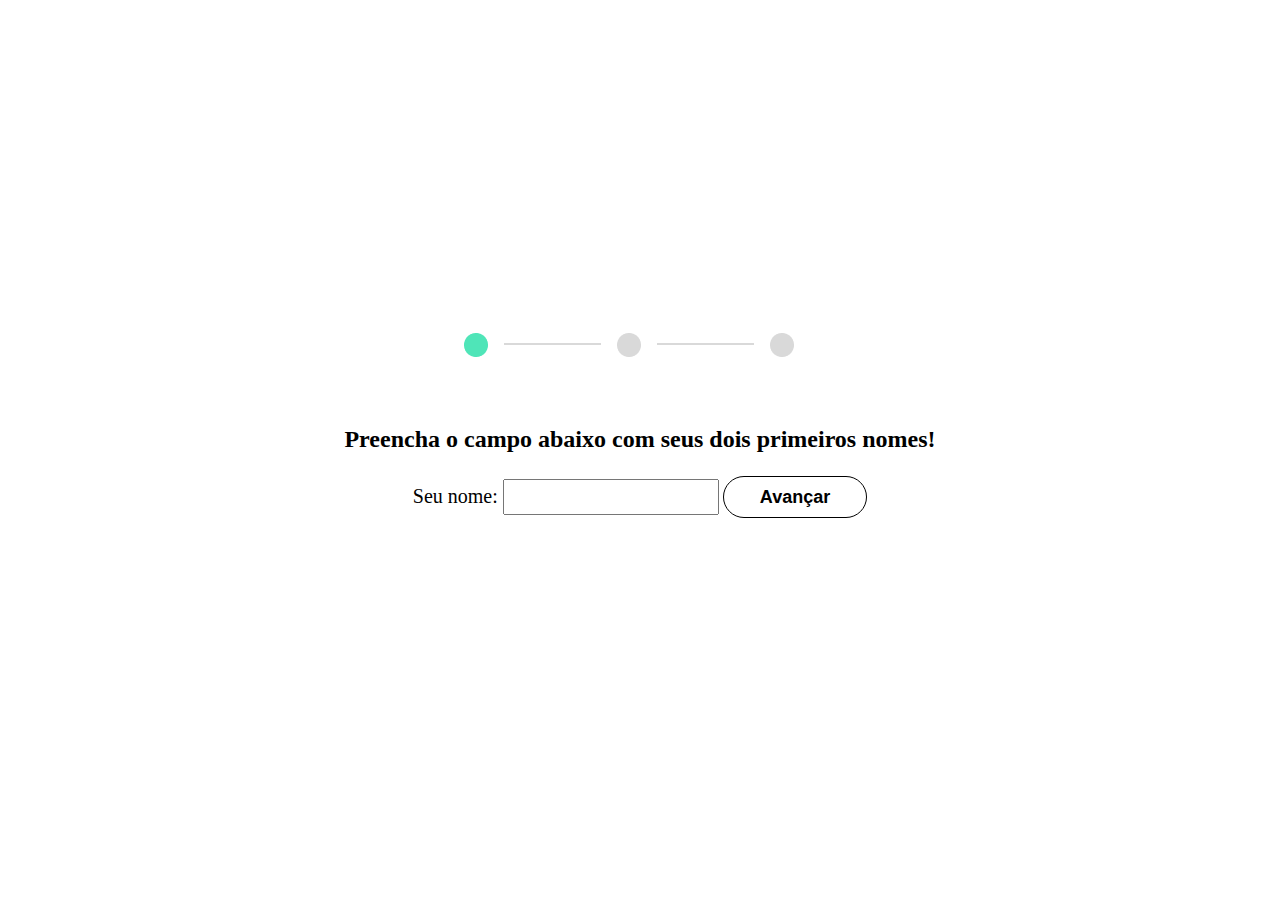
<file: index.html>
<!DOCTYPE html>
<html lang="pt">
    <head>
        <meta charset="UTF-8">
        <meta http-equiv="X-UA-Compatible" content="IE=edge">
        <meta name="viewport" content="width=device-width, initial-scale=1.0">
        <link rel="stylesheet" type="text/css" href="style.css">
        <title>Surpresa</title>        
    </head>
    <body>
        <section class="formulario">
            <div class="formulario__container">
                <img src="./imgs/status-1.png" class="imagem__status1">                
                <h2 class="formulario__titulo-texto">Preencha o campo abaixo com seus dois primeiros nomes!</h2>
            </div>            
            <form class="principal__formulario" data-formulario>
                <label class="campo__etiqueta" for="nome">Seu nome: </label>
                <input name="nome" id="nome" class="campo__escrita" type="nome" minlength="3" required/>
                <input value="Avançar" class="formulario__botao" id="Enviar" data-botao-enviar type="submit"> 
            </form>  
        </section>
        <script src="js/script.js"></script>
    </body>
</html>
</file>
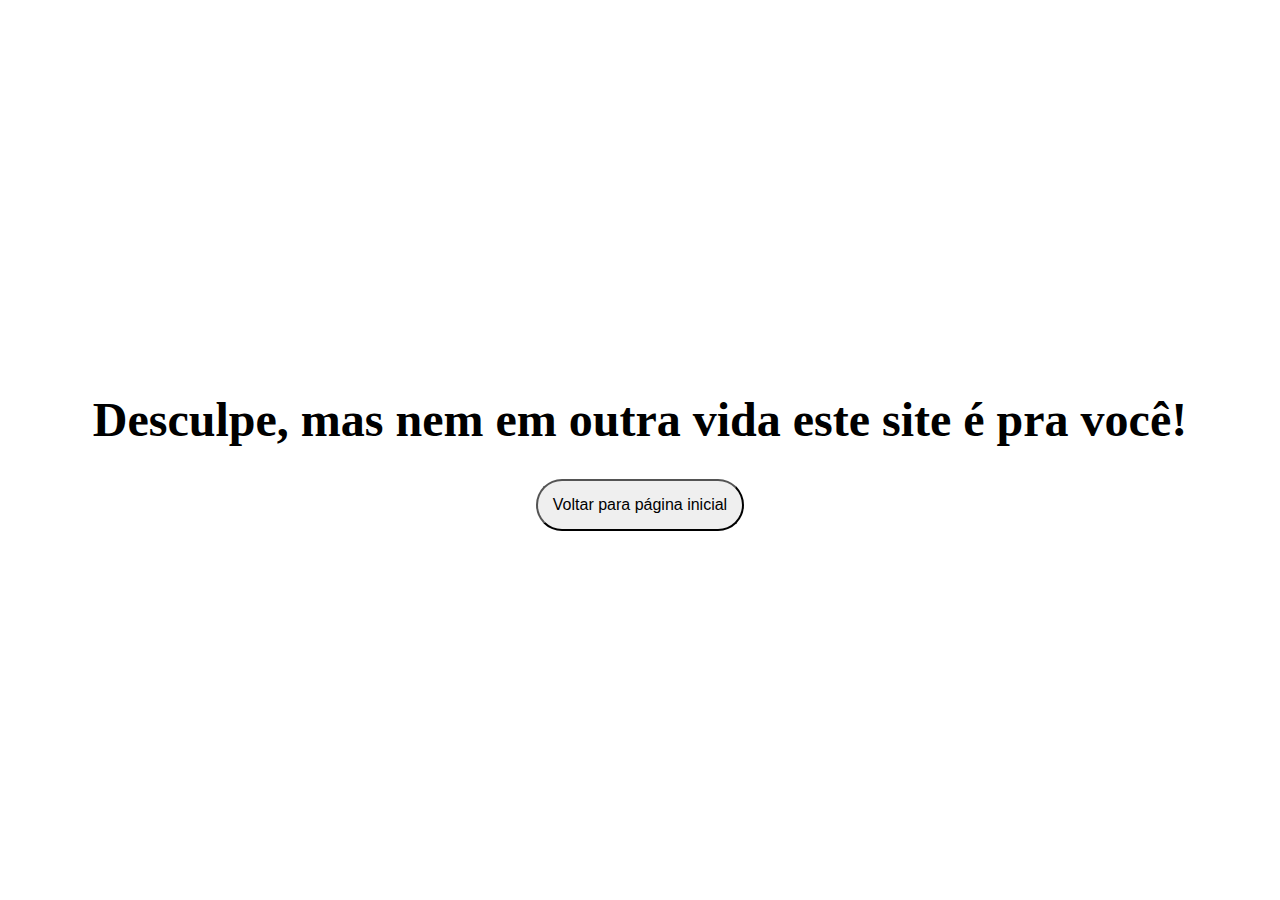
<file: pages/acessoNegado.html>
<!DOCTYPE html>
<html lang="pt">
    <head>
        <meta charset="UTF-8">
        <meta http-equiv="X-UA-Compatible" content="IE=edge">
        <meta name="viewport" content="width=device-width, initial-scale=1.0">
        <link rel="stylesheet" type="text/css" href="../style.css">
        <title>Surpresa</title>        
    </head>
    <body>
        <section class="acesso__negado">
            <h1 class="texto__negado">Desculpe, mas nem em outra vida este site é pra você!</h1>
            <button class="botao__retornar"><a href="../index.html" class="botao__link">Voltar para página inicial</a></button>  
        </section>      
    </body>
</html>
</file>
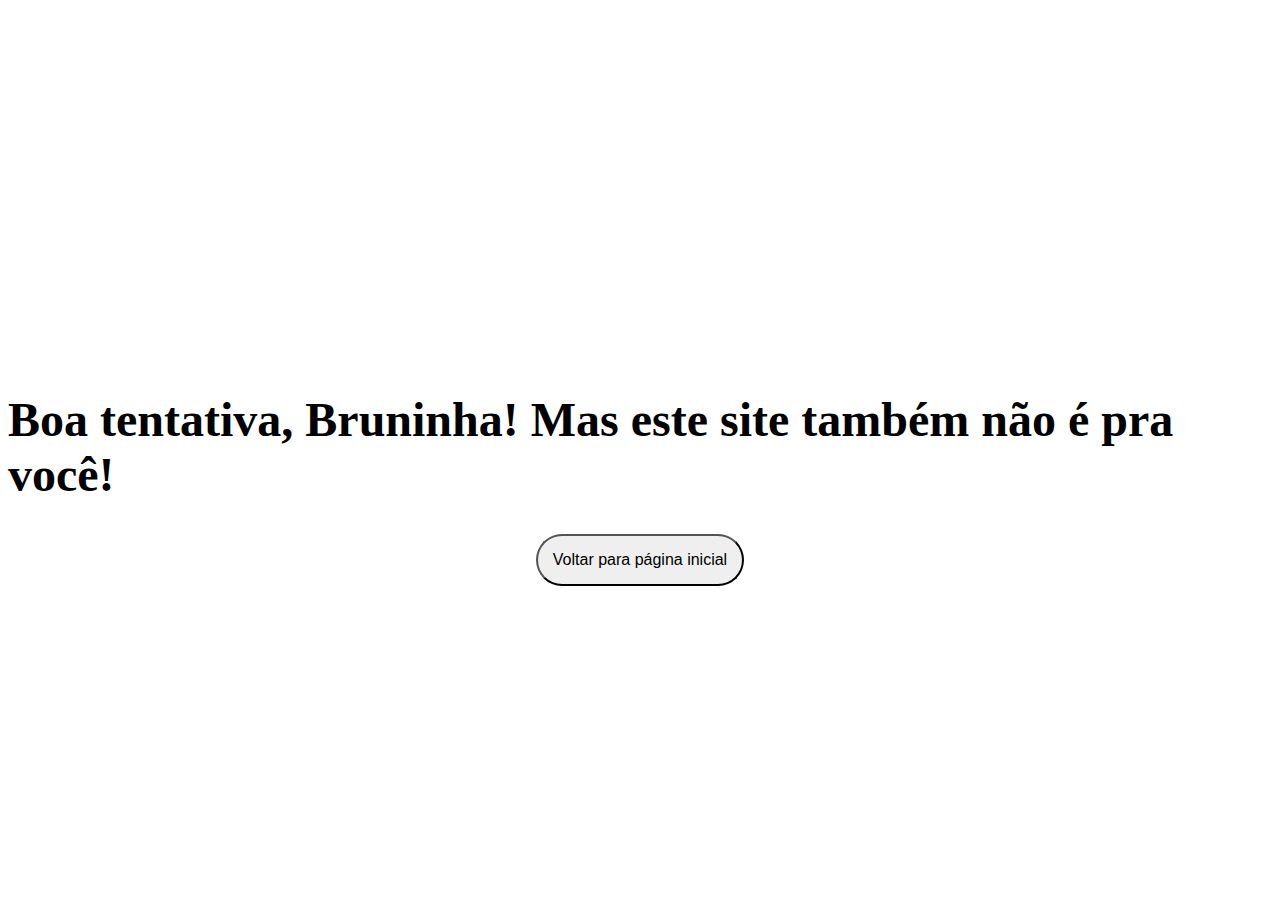
<file: pages/acessoNegadoBruna.html>
<!DOCTYPE html>
<html lang="pt">
    <head>
        <meta charset="UTF-8">
        <meta http-equiv="X-UA-Compatible" content="IE=edge">
        <meta name="viewport" content="width=device-width, initial-scale=1.0">
        <link rel="stylesheet" type="text/css" href="../style.css">
        <title>Surpresa</title>        
    </head>
    <body>
        <section class="acesso__negado">
            <h1 class="texto__negado">Boa tentativa, Bruninha! Mas este site também não é pra você!</h1>
            <button class="botao__retornar"><a href="../index.html" class="botao__link">Voltar para página inicial</a></button>  
        </section>  
    </body>
</html>
</file>
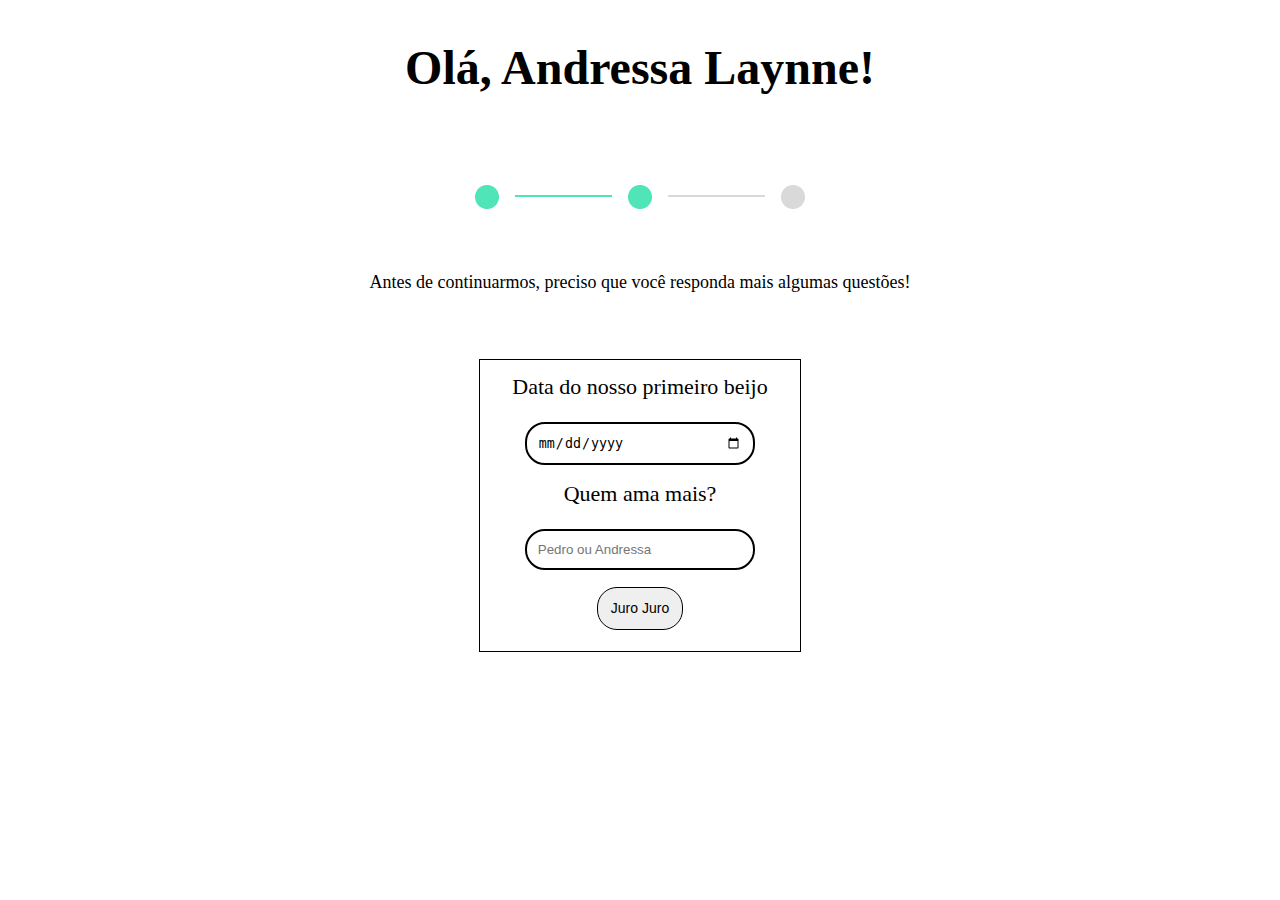
<file: pages/AcessoPermitido.html>
<!DOCTYPE html>
<html lang="pt">
    <head>
        <meta charset="UTF-8">
        <meta http-equiv="X-UA-Compatible" content="IE=edge">
        <meta name="viewport" content="width=device-width, initial-scale=1.0">
        <link rel="stylesheet" type="text/css" href="../style.css">
        <title>Surpresa</title>        
    </head>
    <body>
        <div class="permitido__container1">
            <h1 class="permitido__titulo">Olá, Andressa Laynne!</h1>
            <img src="../imgs/status-2.png" class="imagem__status2">
            <p class="permitido__texto">Antes de continuarmos, preciso que você responda mais algumas questões!</p>
        </div>
        <form class="questionario" data-questionario>
            <fieldset class="questionario__campo">
                <label class="campo__texto" for="data__ficada">Data do nosso primeiro beijo</label>
                <input name="data__ficada" class="campo__resposta" type="date" required />
            </fieldset>
            <fieldset class="questionario__campo">
                <label class="campo__texto" for="questionario__amor">Quem ama mais?</label>
                <input name="questionario__amor" class="campo__resposta" type="text" required placeholder="Pedro ou Andressa"/>
            </fieldset>         
            <div class="campo__botao">
                <input value="Juro Juro" class="questionario__botao" id="enviar" data-botao-enviar type="submit">            
            </div>            
        </form>    
        <div class="campo__aviso hide">
            <p class="aviso__texto">Amor, você não pode jurar jurar com mentiras</p>
        </div>    
        <script src="../js/acessoPermitido.js"></script>       
    </body>
</html>
</file>
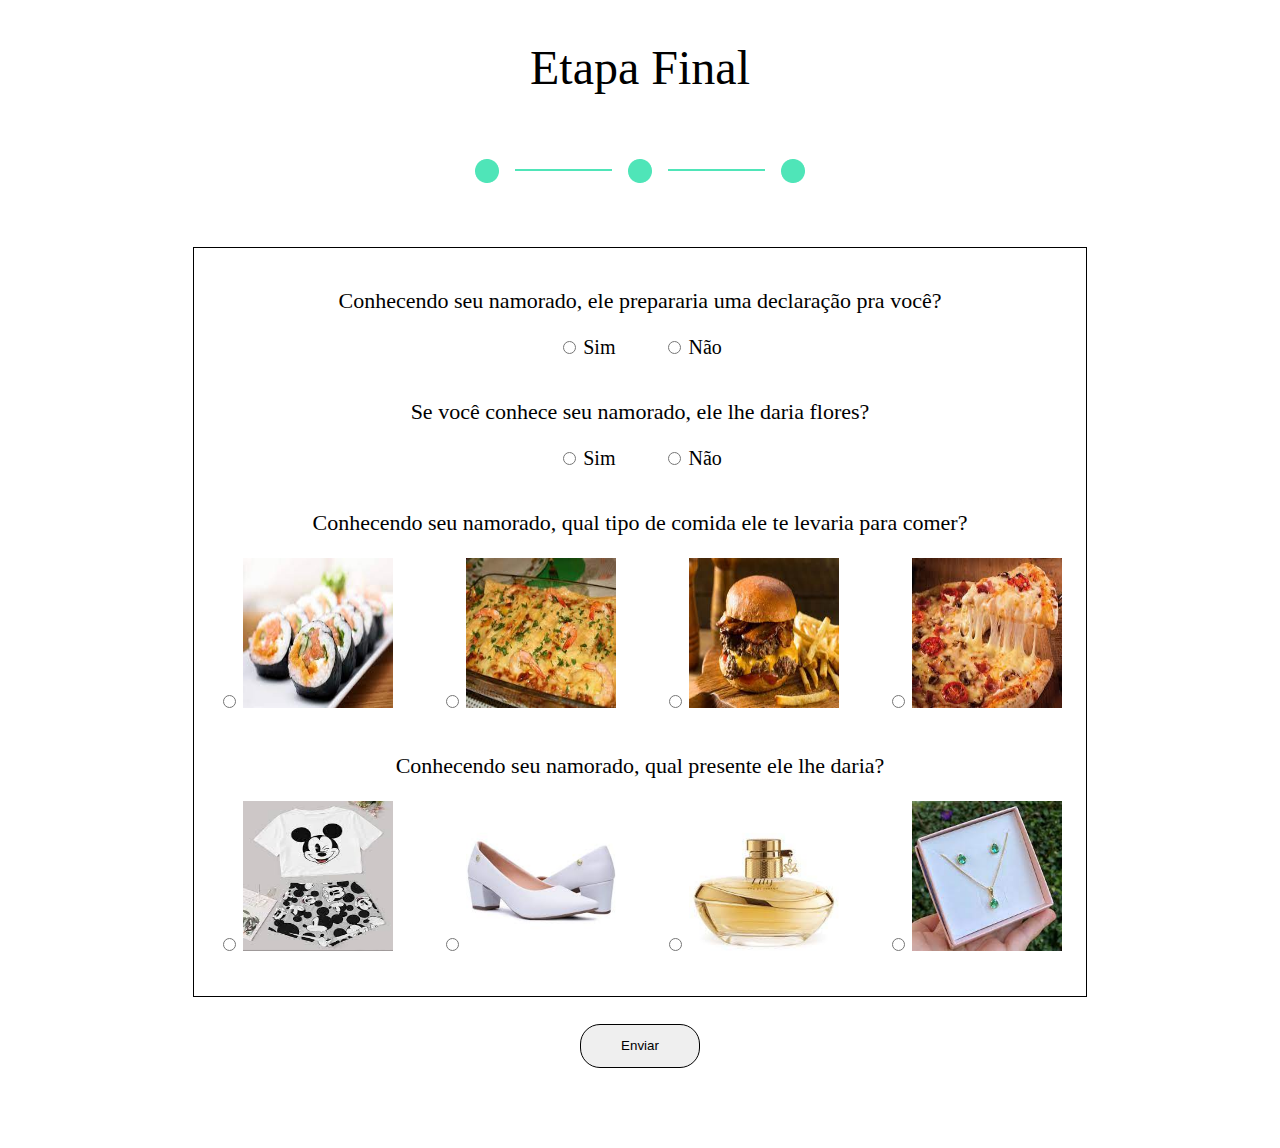
<file: pages/surpresa01.html>
<!DOCTYPE html>
<html lang="pt">
    <head>
        <meta charset="UTF-8">
        <meta http-equiv="X-UA-Compatible" content="IE=edge">
        <meta name="viewport" content="width=device-width, initial-scale=1.0">
        <link rel="stylesheet" type="text/css" href="../style.css">
        <title>Surpresa</title>        
    </head>
    <body>
        <main>
            <div class="surpresa__introdução">
                <h1 class="surpresa__titulo">Etapa Final</h1>
                <img src="../imgs/status-3.png" class="imagem__status3">
            </div>            
            <section class="surpresa__questionario">
                <p class="surpresa__pergunta">Conhecendo seu namorado, ele prepararia uma declaração pra você?</p>
                <div class="surpresa__opções">
                    <div>
                        <input type="radio" id="pergunta01__sim" name="pergunta01"> 
                        <label for="pergunta01__sim" class="pergunta__opção">Sim</label>
                    </div>
                    <div>
                        <input type="radio" id="pergunta01__nao" name="pergunta01">              
                        <label for="pergunta01__nao" class="pergunta__opção">Não</label>
                    </div>                   
                </div>
                <p class="surpresa__pergunta">Se você conhece seu namorado, ele lhe daria flores?</p>
                <div class="surpresa__opções">
                    <div>
                        <input type="radio" id="pergunta02__sim" name="pergunta02"> 
                        <label for="pergunta02__sim" class="pergunta__opção">Sim</label>
                    </div>
                    <div>
                        <input type="radio" id="pergunta02__nao" name="pergunta02">              
                        <label for="pergunta2__nao" class="pergunta__opção">Não</label>
                    </div>
                </div> 
                <p class="surpresa__pergunta">Conhecendo seu namorado, qual tipo de comida ele te levaria para comer?</p>
                <div class="surpresa__opções">
                    <div>
                        <input type="radio" id="pergunta03__opção1" name="pergunta03"> 
                        <label for="pergunta03__opção1" class="pergunta__opção"><img class="opção__prato" src="../imgs/download.jpg"></label>
                    </div>
                    <div>
                        <input type="radio" id="pergunta03__opção2" name="pergunta03">              
                        <label for="pergunta03__opção2" class="pergunta__opção"><img class="opção__prato" src="../imgs/Comida-Panela-Png-1024x1024.png"></label>
                    </div>
                    <div>
                        <input type="radio" id="pergunta03__opção3" name="pergunta03">              
                        <label for="pergunta03__opção3" class="pergunta__opção"><img class="opção__prato" src="../imgs/67a5cbe539eb606ec0ca8a3df1d947f6.jpg"></label>
                    </div> 
                    <div>
                        <input type="radio" id="pergunta03__opção4" name="pergunta03">              
                        <label for="pergunta03__opção4" class="pergunta__opção"><img class="opção__prato" src="../imgs/265-2653852_prato-de-comida-png-imagenes-de-comidas-en.png"></label>
                    </div>                    
                </div>
                <p class="surpresa__pergunta">Conhecendo seu namorado, qual presente ele lhe daria?</p>
                <div class="surpresa__opções">
                    <div>
                        <input type="radio" id="pergunta04__opção1" name="pergunta04"> 
                        <label for="pergunta04__opção1" class="pergunta__opção"><img class="opção__prato" src="../imgs/download (1).jpg"></label>
                    </div>
                    <div>
                        <input type="radio" id="pergunta04__opção2" name="pergunta04">              
                        <label for="pergunta04__opção2" class="pergunta__opção"><img class="opção__prato" src="../imgs/download (2).jpg"></label>
                    </div>
                    <div>
                        <input type="radio" id="pergunta04__opção3" name="pergunta04">              
                        <label for="pergunta04__opção3" class="pergunta__opção"><img class="opção__prato" src="../imgs/images.jpg"></label>
                    </div> 
                    <div>
                        <input type="radio" id="pergunta04__opção4" name="pergunta04">              
                        <label for="pergunta04__opção4" class="pergunta__opção"><img class="opção__prato" src="../imgs/download.png"></label>
                    </div>                                      
                </div>                                            
            </section>
            <a href="./surpresa02.html" class="surpresa01__link"><button class="surpresa01__botao">Enviar</button></a>            
        </main>        
    </body>
</html>
</file>
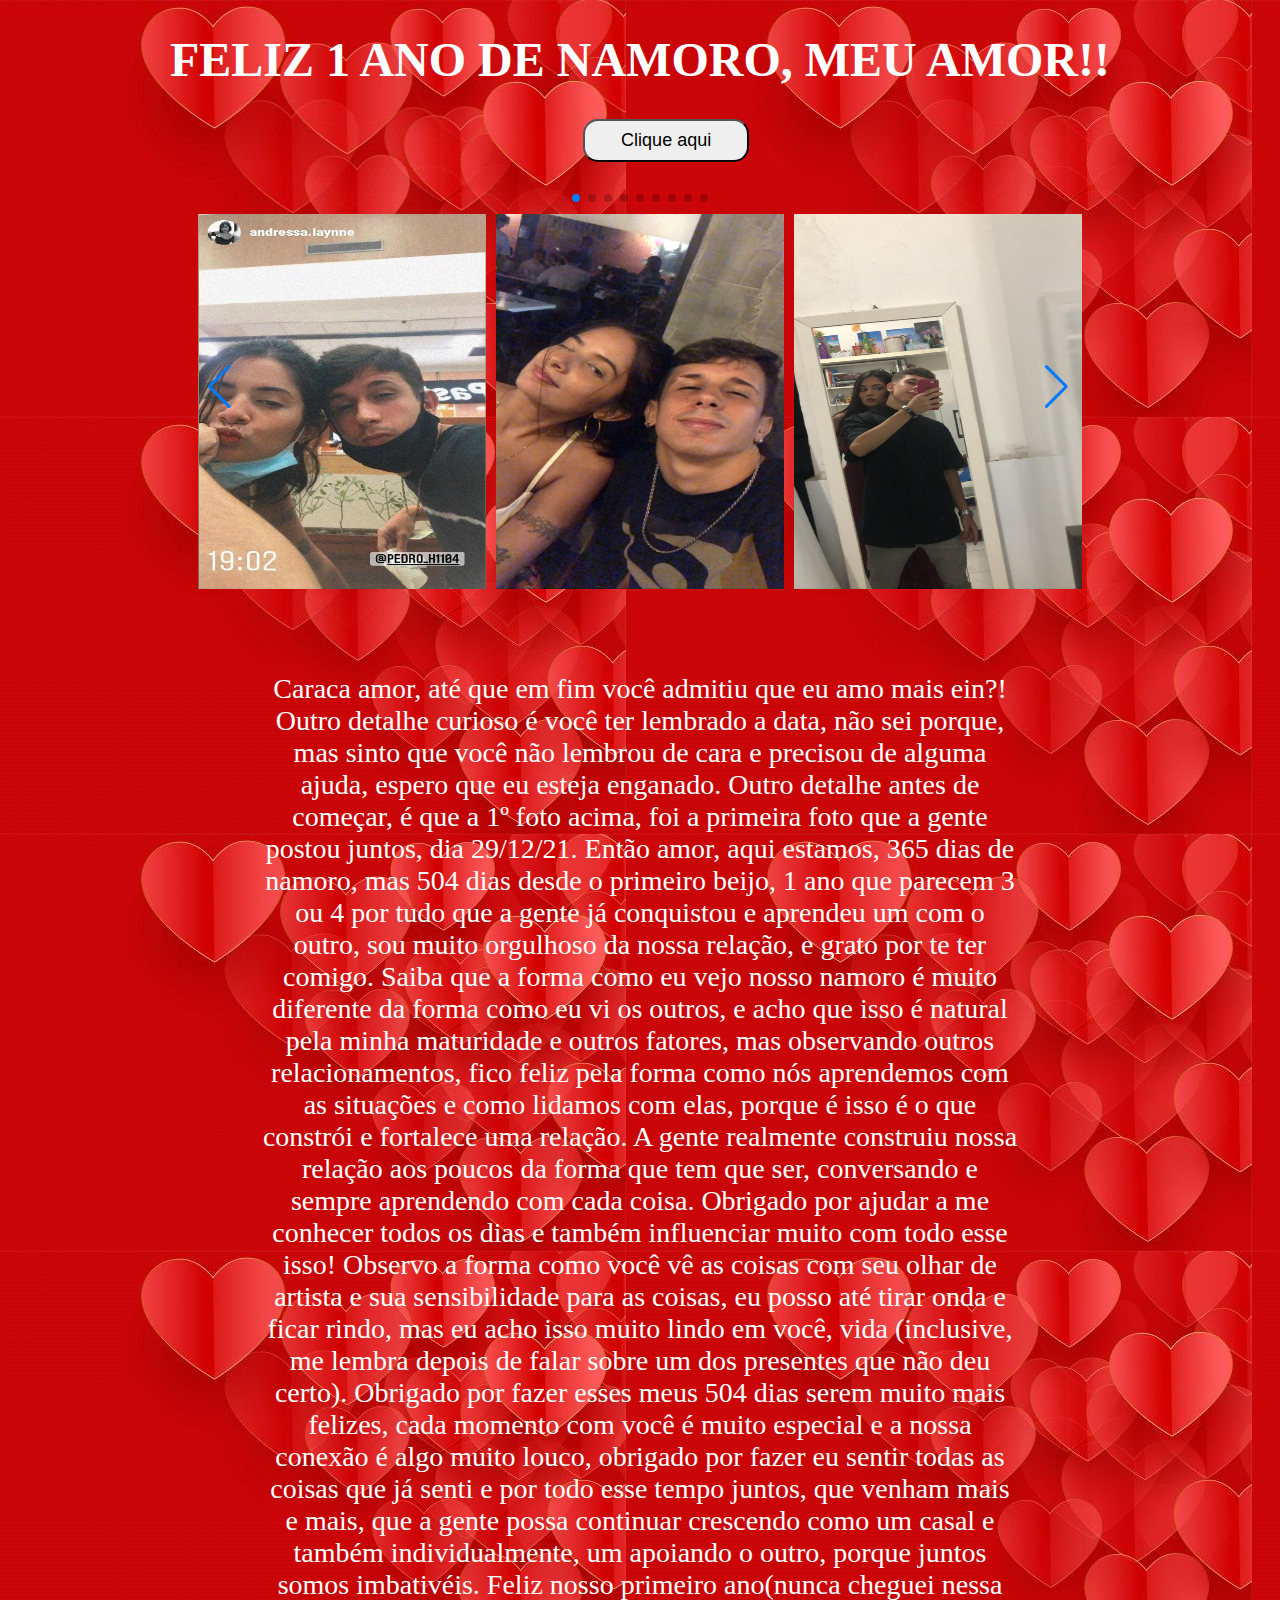
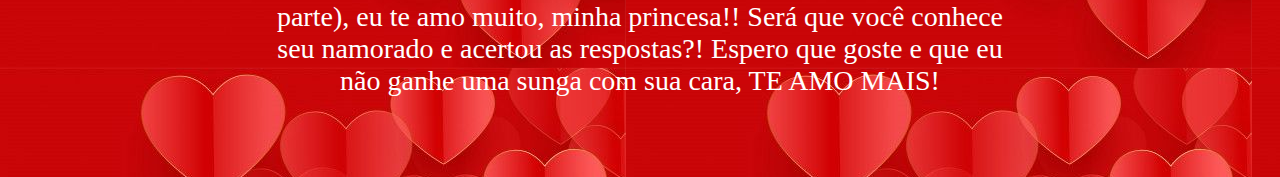
<file: pages/surpresa02.html>
<!DOCTYPE html>
<html lang="pt">
    <head>
        <meta charset="UTF-8">
        <meta http-equiv="X-UA-Compatible" content="IE=edge">
        <meta name="viewport" content="width=device-width, initial-scale=1.0">
        <link rel="stylesheet" href="https://cdn.jsdelivr.net/npm/swiper@8/swiper-bundle.min.css"/>
        <link rel="stylesheet" type="text/css" href="../style.css">
        <title>Surpresa</title>        
    </head>
    <body class="body">
        <h1 class="surpresa02__titulo">FELIZ 1 ANO DE NAMORO, MEU AMOR!!</h1>
        <button class="botao__música">Clique aqui   </button>
        <audio src="../musica.mp3" class="surpresa__música"></audio>
        <section class="carrossel">
            <!-- Slider main container -->
            <div class="carrossel__container">
                <div class="swiper">
                    <!-- Additional required wrapper -->

                    <!-- If we need pagination -->
                    <div class="swiper-pagination"></div>

                    <div class="swiper-wrapper">
                    <!-- Slides -->
                        <div class="swiper-slide"><img src="../imgs/1foto.jpg" alt="Livro sobre apache kafka e spring boot da alura books"></div>
                        <div class="swiper-slide"><img src="../imgs/casal10.jpg" alt="Livro sobre apache kafka e spring boot da alura books"></div>
                        <div class="swiper-slide"><img src="../imgs/casal7.jpg" alt="Livro sobre liderança em design da alura books"></div>
                        <div class="swiper-slide"><img src="../imgs/casal9.jpg" alt="Livro sobre javascript assertivo da alura books"></div>
                        <div class="swiper-slide"><img src="../imgs/casal6.jpg" alt="Livro sobre guia front-end da alura books"></div>
                        <div class="swiper-slide"><img src="../imgs/casal8.jpg" alt="Livro sobre portugol da alura books"></div>
                        <div class="swiper-slide"><img src="../imgs/casal5.jpg" alt="Livro sobre acessibilidade da alura books"></div>
                        <div class="swiper-slide"><img src="../imgs/casal2.jpg" alt="Livro sobre portugol da alura books"></div>
                        <div class="swiper-slide"><img src="../imgs/casal4.jpg" alt="Livro sobre acessibilidade da alura books"></div>
                        <div class="swiper-slide"><img src="../imgs/casal3.jpg" alt="Livro sobre portugol da alura books"></div>
                        <div class="swiper-slide"><img src="../imgs/casal1.jpg" alt="Livro sobre acessibilidade da alura books"></div>
                    </div>                
                
                    <!-- If we need navigation buttons (SETINHA AZUL NA ESQUERDA E DIREITA) -->
                    <div class="swiper-button-prev"></div>
                    <div class="swiper-button-next"></div>        
                </div>
            </div>
        </section>
        <section class="declaracao">
            <p class="texto__declaracao">Caraca amor, até que em fim você admitiu que eu amo mais ein?! Outro detalhe curioso é você ter lembrado
                a data, não sei porque, mas sinto que você não lembrou de cara e precisou de alguma ajuda, espero que eu
                esteja enganado. Outro detalhe antes de começar, é que a 1º foto acima, foi a primeira foto que a gente postou juntos, dia 29/12/21. Então amor, aqui estamos, 365 dias de namoro, mas 504 dias desde o primeiro beijo, 
                1 ano que parecem 3 ou 4 por tudo que a gente já conquistou e aprendeu um com o outro, sou muito 
                orgulhoso da nossa relação, e grato por te ter comigo. Saiba que a forma como eu vejo nosso namoro
                é muito diferente da forma como eu vi os outros, e acho que isso é natural pela minha maturidade e 
                outros fatores, mas observando outros relacionamentos, fico feliz pela forma como nós aprendemos com as
                situações e como lidamos com elas, porque é isso é o que constrói e fortalece uma relação. A gente 
                realmente construiu nossa relação aos poucos da forma que tem que ser, conversando e sempre aprendendo 
                com cada coisa. Obrigado por ajudar a me conhecer todos os dias e também influenciar muito com todo esse
                isso! Observo a forma como você vê as coisas com seu olhar de artista e sua sensibilidade para as coisas, eu posso até tirar onda e 
                ficar rindo, mas eu acho isso muito lindo em você, vida (inclusive, me lembra depois de falar sobre um dos presentes que não deu certo). 
                Obrigado por fazer esses meus 504 dias serem 
                muito mais felizes, cada momento com você é muito especial e a nossa conexão é algo muito louco, obrigado
                por fazer eu sentir todas as coisas que já senti e por todo esse tempo juntos, que venham mais e mais,
                que a gente possa continuar crescendo como um casal e também individualmente, um apoiando o outro, porque
                juntos somos imbativéis. Feliz nosso primeiro ano(nunca cheguei nessa parte), eu te amo muito, minha princesa!! 
                Será que você conhece seu namorado e acertou as respostas?! Espero que goste e que eu não ganhe uma sunga com sua cara, TE AMO MAIS!              
            </p>
        </section>
        <script src="https://cdn.jsdelivr.net/npm/swiper@8/swiper-bundle.min.js"></script>
        <script>
            const swiper = new Swiper('.swiper', {                
                spaceBetween: 10,       /* margin que fica na direita de cada elemento */
                slidesPerView: 3,       /* slides que vão aparecer por vez*/
                pagination: {           /* bolinhas de navegação */
                    el: '.swiper-pagination',
                    type: 'bullets',
                },
            });
        </script>
        <script src="../js/tocamusica.js"></script>
    </body>
</file>
<file: style.css>
@import url("./css/index.css");
@import url("./css/acessoPermitido.css");
@import url("./css/acessoNegado.css");
@import url("./css/surpresa01.css");
@import url("./css/surpresa02.css");

:root {    
    --azul-claro: #6BD1FF;
    --preto: #000000;
    --branco: #FFFFFF;
}
</file>
